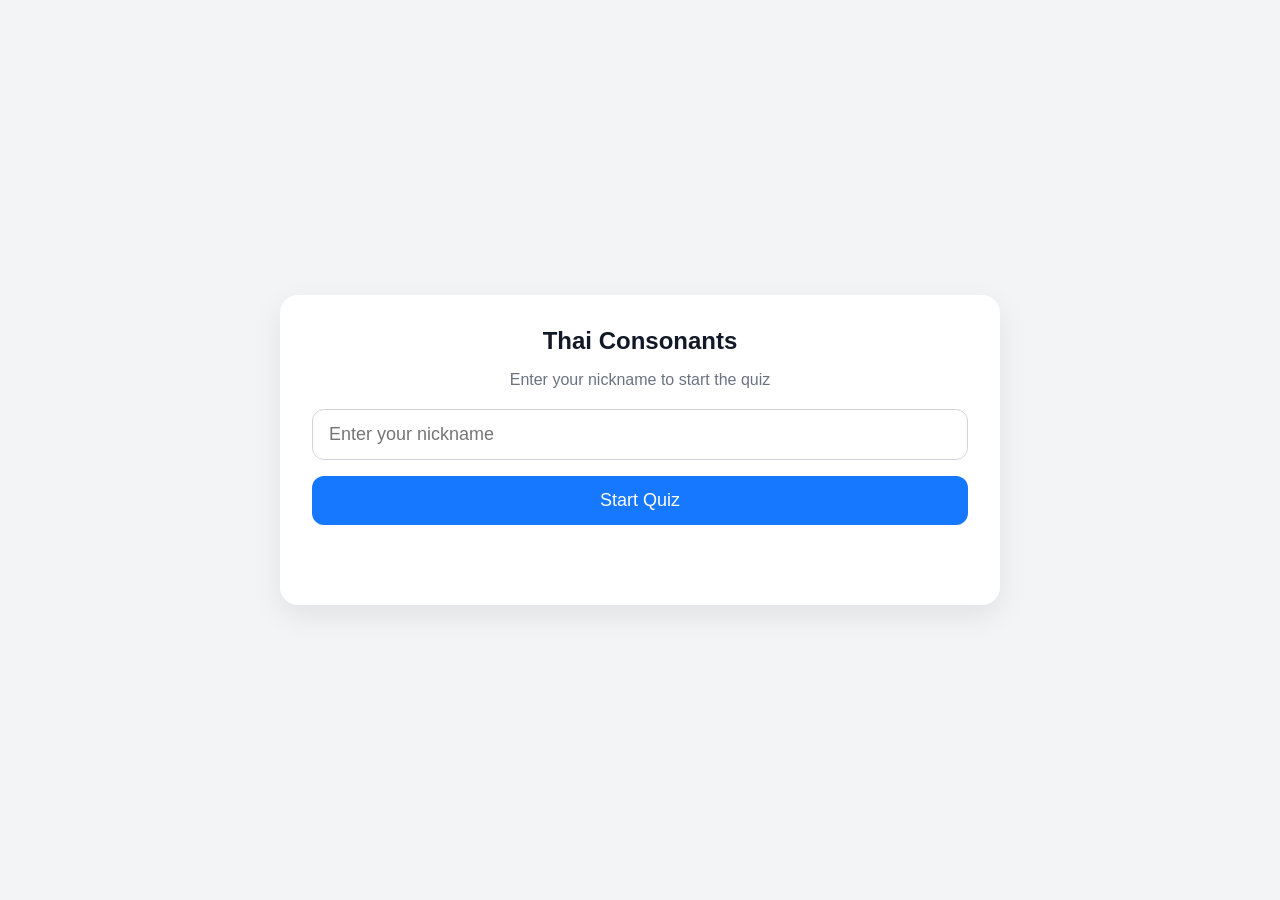
<file: index.html>
<!DOCTYPE html>
<html lang="en">
<head>
  <meta charset="UTF-8" />
  <meta name="viewport" content="width=device-width, initial-scale=1.0" />
  <title>Thai Consonant Quiz</title>
  <link rel="stylesheet" href="style.css" />
</head>
<body>
  <div class="app">
    <!-- Start Screen -->
    <section id="start-screen" class="card">
      <h1>Thai Consonants</h1>
      <p class="subtitle">Enter your nickname to start the quiz</p>

      <input
        id="nickname-input"
        type="text"
        placeholder="Enter your nickname"
        maxlength="30"
        autocomplete="off"
      />

      <button id="start-btn" class="primary-btn">Start Quiz</button>
      <p id="start-error" class="error-text"></p>
    </section>

    <!-- Quiz Screen -->
    <section id="quiz-screen" class="card hidden">
      <div class="top-bar">
        <div>
          <div id="player-line" class="player-line">Player</div>
          <div id="meta-line" class="meta-line">Starts: 0</div>
        </div>

        <div class="quiz-stats">
          <span id="lives">❤️❤️❤️</span>
          <span id="remaining">Remaining: 44</span>
        </div>
      </div>

      <h2>Thai Consonant Drill</h2>

      <div id="thai-char" class="thai-char">ก</div>

      <div id="choices" class="choices"></div>

      <div id="feedback" class="feedback"></div>

      <div class="actions">
        <button id="next-btn" class="secondary-btn hidden">Next</button>
        <button id="restart-btn" class="secondary-btn hidden">Restart</button>
      </div>
    </section>
  </div>

  <script src="app.js"></script>
</body>
</html>
</file>
<file: style.css>
* {
  box-sizing: border-box;
}

body {
  margin: 0;
  font-family: Arial, Helvetica, sans-serif;
  background: #f3f4f6;
  color: #111827;
}

.app {
  min-height: 100vh;
  display: flex;
  justify-content: center;
  align-items: center;
  padding: 24px;
}

.card {
  width: 100%;
  max-width: 720px;
  background: white;
  border-radius: 18px;
  padding: 32px;
  box-shadow: 0 10px 30px rgba(0, 0, 0, 0.08);
}

.hidden {
  display: none;
}

h1, h2 {
  margin: 0 0 12px;
  text-align: center;
}

.subtitle {
  text-align: center;
  color: #6b7280;
  margin-bottom: 20px;
}

#nickname-input {
  width: 100%;
  padding: 14px 16px;
  font-size: 18px;
  border: 1px solid #d1d5db;
  border-radius: 12px;
  margin-bottom: 16px;
}

.primary-btn,
.secondary-btn,
.choice-btn {
  border: none;
  border-radius: 12px;
  cursor: pointer;
  font-size: 18px;
  transition: 0.15s ease;
}

.primary-btn {
  width: 100%;
  padding: 14px 16px;
  background: #1677ff;
  color: white;
}

.primary-btn:hover {
  opacity: 0.92;
}

.secondary-btn {
  padding: 12px 18px;
  background: #e5e7eb;
  color: #111827;
}

.secondary-btn:hover {
  background: #dbe1e8;
}

.error-text {
  color: #dc2626;
  margin-top: 12px;
  text-align: center;
  min-height: 20px;
}

.top-bar {
  display: flex;
  justify-content: space-between;
  gap: 16px;
  align-items: flex-start;
  margin-bottom: 20px;
}

.player-line {
  font-size: 28px;
  font-weight: 700;
}

.meta-line {
  color: #6b7280;
  margin-top: 4px;
}

.quiz-stats {
  text-align: right;
  font-size: 22px;
  font-weight: 600;
}

.thai-char {
  text-align: center;
  font-size: 120px;
  margin: 24px 0 28px;
  line-height: 1;
}

.choices {
  display: grid;
  gap: 14px;
}

.choice-btn {
  width: 100%;
  padding: 18px 16px;
  background: #e5e7eb;
  color: #111827;
  text-align: center;
  font-size: 28px;
}

.choice-btn:hover:not(:disabled) {
  background: #d1d5db;
}

.choice-btn:disabled {
  cursor: default;
}

.choice-btn.correct {
  background: #bbf7d0;
}

.choice-btn.wrong {
  background: #fecaca;
}

.feedback {
  min-height: 28px;
  margin-top: 18px;
  text-align: center;
  font-size: 18px;
  font-weight: 600;
}

.actions {
  display: flex;
  justify-content: center;
  gap: 12px;
  margin-top: 18px;
}

@media (max-width: 640px) {
  .card {
    padding: 20px;
  }

  .thai-char {
    font-size: 88px;
  }

  .choice-btn {
    font-size: 22px;
  }

  .top-bar {
    flex-direction: column;
  }

  .quiz-stats {
    text-align: left;
  }
}
</file>
